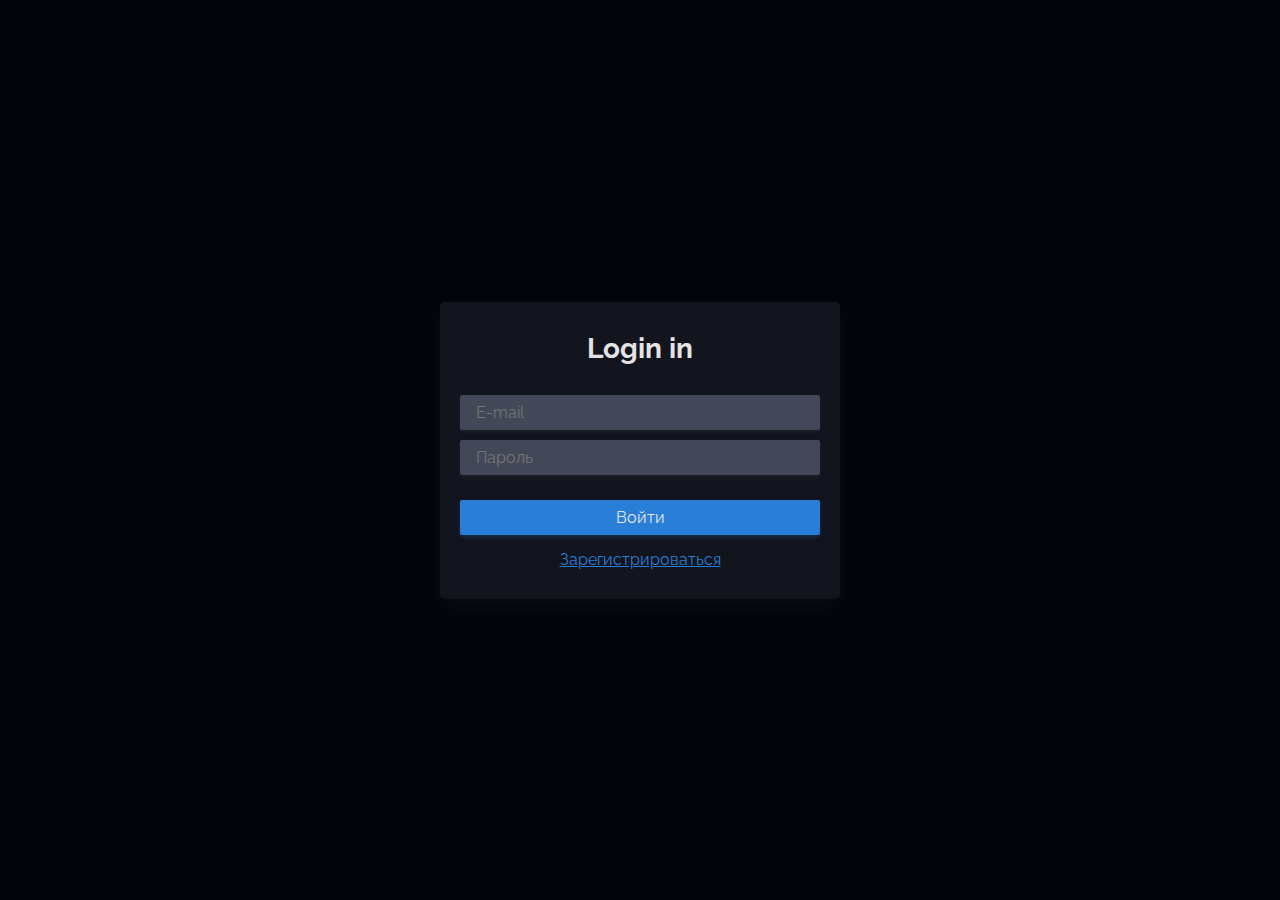
<file: login.html>
<!DOCTYPE html>
<html lang="en">
<head>
    <meta charset="UTF-8">
    <meta http-equiv="X-UA-Compatible" content="IE=edge">
    <meta name="viewport" content="width=device-width, initial-scale=1.0">
    
    <!-- Register And Login Css -->
    <link rel="stylesheet" href="css/login.css">

    <title>Регистрация</title>
</head>
<body>
    <div class="wrapper">
        <div class="container">
            <h1 class="title center">Login in</h1>
            <form action="" class="form__control">
                <input type="email" class="input-dark" placeholder="E-mail">
                <input type="password" class="input-dark" placeholder="Пароль">
                <button class="btn-primary mt-15" type="submit">Войти</button>
                <a href="#" class="link-dark mt-5 center">Зарегистрироваться</a>
            </form>
        </div>
    </div>
</body>
</html>
</file>
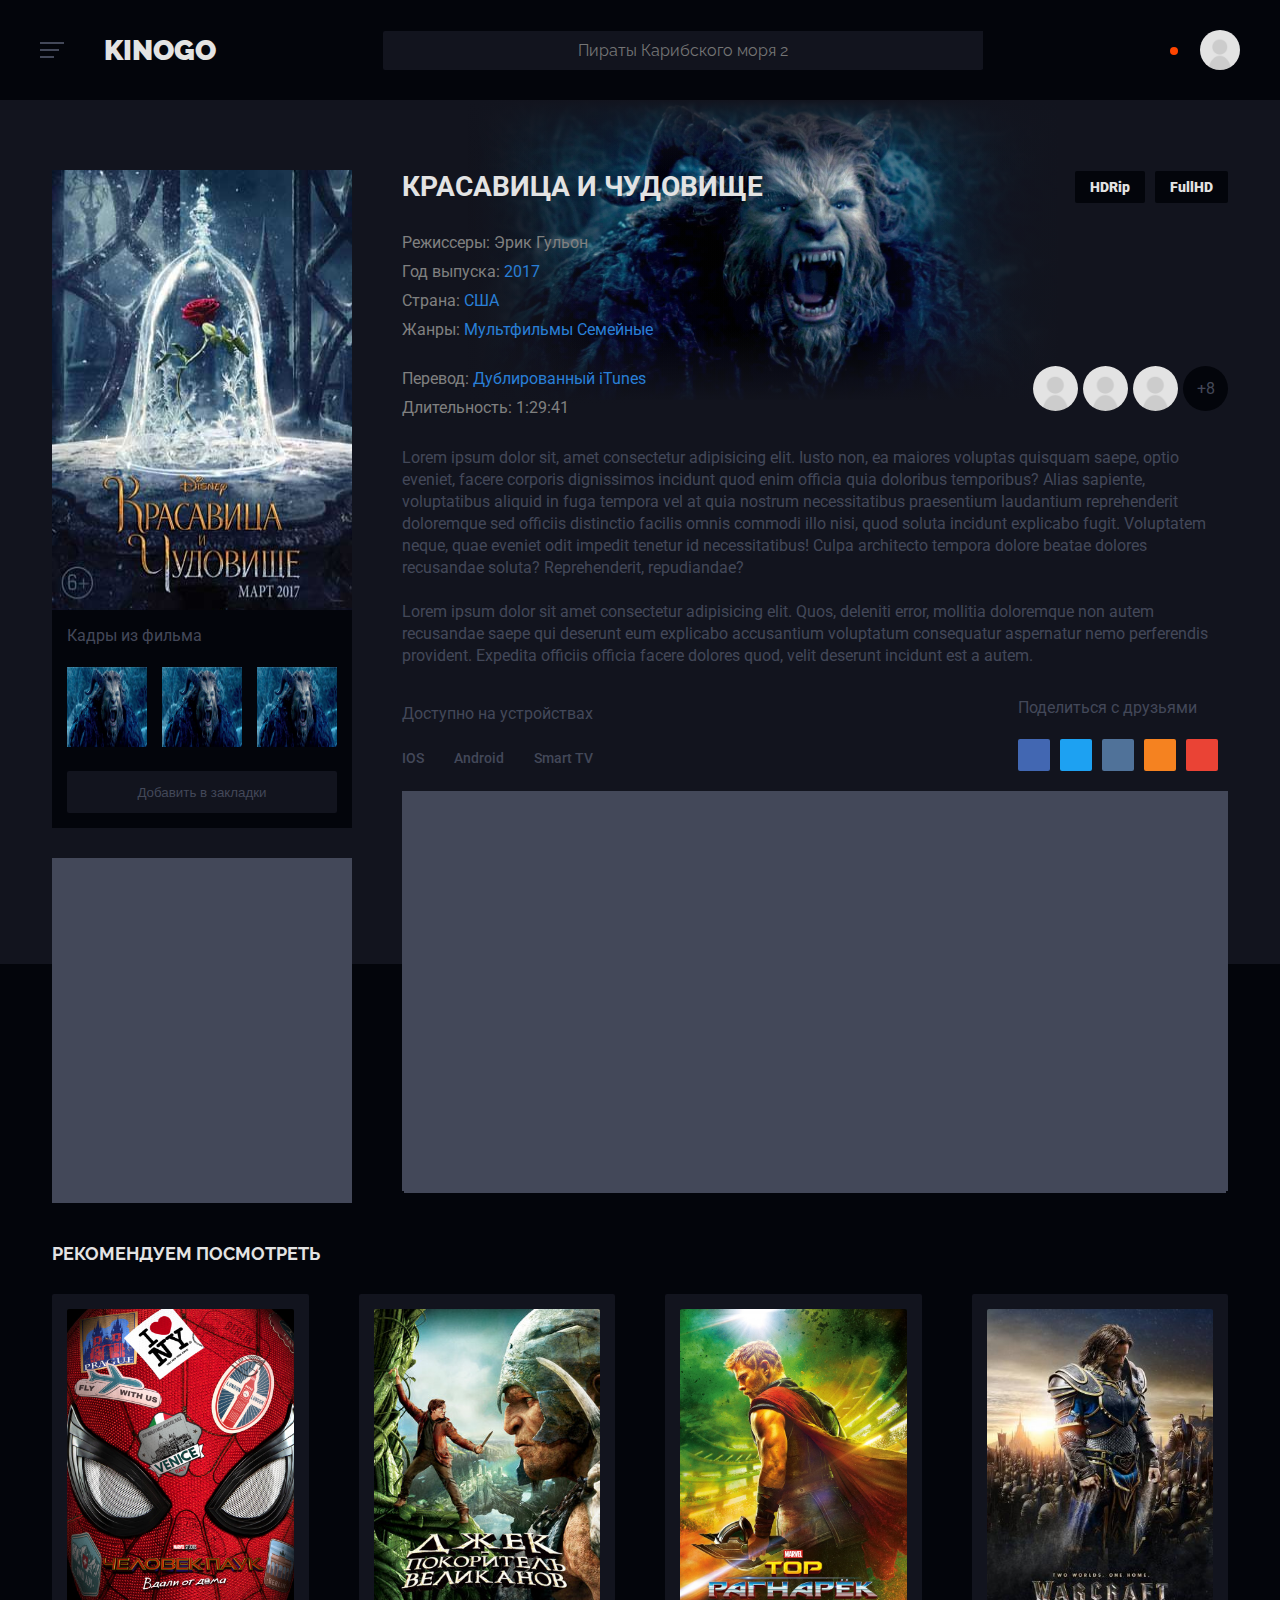
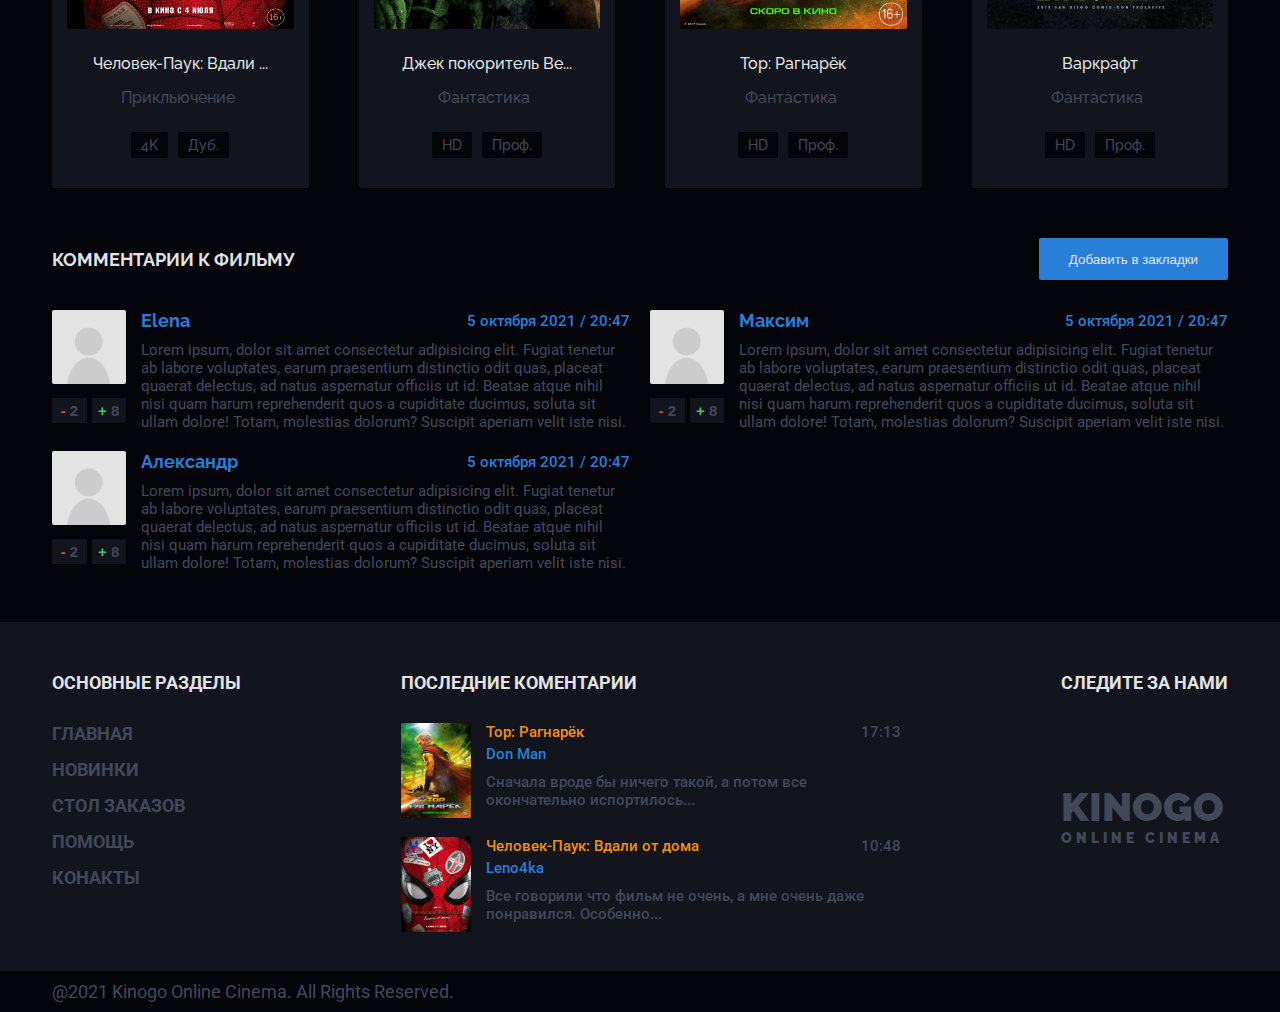
<file: product-show.html>
<!DOCTYPE html>
<html lang="en">
<head>
    <meta charset="UTF-8">
    <meta http-equiv="X-UA-Compatible" content="IE=edge">
    <meta name="viewport" content="width=device-width, initial-scale=1.0">

    <!-- Main Css -->
    <link rel="stylesheet" href="css/main.css">
    <!-- Header Css -->
    <link rel="stylesheet" href="css/header.css">
    <!-- Main Menu -->
    <link rel="stylesheet" href="css/mainmenu.css">
    <!-- Full Search Css -->
    <link rel="stylesheet" href="css/full-search.css">
    <!-- Mobile Footer Css -->
    <link rel="stylesheet" href="css/mobile-footer.css">
    <!-- Content Css -->
    <link rel="stylesheet" href="css/content.css">
    <!-- Product Show Css -->
    <link rel="stylesheet" href="css/product-show.css">
    <!-- Pagination Css -->
    <link rel="stylesheet" href="css/pagination.css">
    <!-- Footer Css -->
    <link rel="stylesheet" href="css/footer.css">

    <!-- Font Awesome CDN -->
    <link rel="stylesheet" href="https://pro.fontawesome.com/releases/v5.10.0/css/all.css" integrity="sha384-AYmEC3Yw5cVb3ZcuHtOA93w35dYTsvhLPVnYs9eStHfGJvOvKxVfELGroGkvsg+p" crossorigin="anonymous"/>


    <title>Красавица и Чудовище</title>
</head>
<body>
    <!-- Header -->
    <header class="header">
        <div class="main__container">
            <div class="header__inner">
                
                <div class="header__main">
                    <!-- Header Burger -->
                    <div class="header__burger" id="header__burger">
                        <span></span>
                    </div>

                    <!-- Header Logo -->
                    <a href="index.html" class="header__logo">
                        Kinogo
                    </a>

                    <!-- Search only for mobile device -->
                    <button class="header__mobile-search" id="header__mobile-search">
                        <i class="fas fa-search"></i>
                    </button>
                </div>

                <form action="#" class="header__search">
                    <input type="text" placeholder="Пираты Карибского моря 2">
                    <button><i class="fas fa-search"></i></button>
                </form>

                <div class="header__navs">
                    <a href="#" class="header__link">
                        <i class="fas fa-download"></i>
                    </a>
                    <a href="#" class="header__link">
                        <i class="fas fa-bell"></i>
                        <span class="new__messages"></span>
                    </a>
                    <img src="img/default/avatar.jpg" class="header__nav-img">
                </div>

            </div>
        </div>
    </header>
    
    <!-- Main Menu -->
    <div class="main__menu" id="main__menu">
        <div class="main__container">
            <ul class="main__menu-list">
                <li>
                    <a href="#" class="main__menu-link">Главная</a>
                </li>
                <li>
                    <a href="#" class="main__menu-link">Категорий</a>
                    <span class="is__parent" id="is__parent"></span>
                    <ul class="main__dropdown" id="main__dropdown">
                        <li>
                            <a href="#" class="main__dropdown-link">Биография</a>
                        </li>
                        <li>
                            <a href="#" class="main__dropdown-link">Боевики</a>
                        </li>
                        <li>
                            <a href="#" class="main__dropdown-link">Военные</a>
                        </li>
                        <li>
                            <a href="#" class="main__dropdown-link">Детективы</a>
                        </li>
                        <li>
                            <a href="#" class="main__dropdown-link">Документальные</a>
                        </li>
                        <li>
                            <a href="#" class="main__dropdown-link">Драмы</a>
                        </li>
                        <li>
                            <a href="#" class="main__dropdown-link">Исторические</a>
                        </li>
                        <li>
                            <a href="#" class="main__dropdown-link">Комедии</a>
                        </li>
                        <li>
                            <a href="#" class="main__dropdown-link">Криминал</a>
                        </li>
                        <li>
                            <a href="#" class="main__dropdown-link">Мелодрамы</a>
                        </li>
                        <li>
                            <a href="#" class="main__dropdown-link">Мультфильмы</a>
                        </li>
                        <li>
                            <a href="#" class="main__dropdown-link">Прикльючения</a>
                        </li>
                        <li>
                            <a href="#" class="main__dropdown-link">Семейные</a>
                        </li>
                        <li>
                            <a href="#" class="main__dropdown-link">Триллеры</a>
                        </li>
                        <li>
                            <a href="#" class="main__dropdown-link">Ужасы</a>
                        </li>
                        <li>
                            <a href="#" class="main__dropdown-link">Фантастика</a>
                        </li>
                    </ul>
                </li>
                <li>
                    <a href="#" class="main__menu-link">Новинки</a>
                </li>
                <li>
                    <a href="#" class="main__menu-link">Стол Заказов</a>
                </li>
                <li>
                    <a href="#" class="main__menu-link">Помощь</a>
                </li>
                <li>
                    <a href="#" class="main__menu-link">Конакты</a>
                </li>
            </ul>
        </div>
    </div>

    <!-- Full Search Window -->
    <div class="full__search" id="full__search">
        <div class="container">

            <div class="search__inner">
                <!-- Close Full Search Window Btn -->
                <button class="search__close-btn" id="search__window-close">
                    <i class="far fa-times-circle"></i>
                </button>
            </div>

            <form action="#" class="search__form">
                <input type="text" placeholder="Поиск..." id="full-search__input">
                <button class="btn-clear"><i class="fas fa-backspace"></i></button>
                <button class="full__search-btn"><i class="fas fa-search"></i></button>
            </form>

            <div class="search__products">
                <div class="search__product-item">
                    <i class="fas fa-video"></i>
                    <a href="#" class="search__product-title">
                        Пираты Карибского моря 2
                    </a>
                </div>

                <div class="search__product-item">
                    <i class="fas fa-video"></i>
                    <a href="#" class="search__product-title">
                        Меч короля Артура
                    </a>
                </div>

                <div class="search__product-item">
                    <i class="fas fa-video"></i>
                    <a href="#" class="search__product-title">
                        Гадкий я 3
                    </a>
                </div>

                <div class="search__product-item">
                    <i class="fas fa-video"></i>
                    <a href="#" class="search__product-title">
                        Тор Рагнарёк
                    </a>
                </div>

                <div class="search__product-item">
                    <i class="fas fa-video"></i>
                    <a href="#" class="search__product-title">
                        Бладшот
                    </a>
                </div>

                <div class="search__product-item">
                    <i class="fas fa-video"></i>
                    <a href="#" class="search__product-title">
                        Райя и последний Дракон
                    </a>
                </div>

                <div class="search__product-item">
                    <i class="fas fa-video"></i>
                    <a href="#" class="search__product-title">
                        Красавица и Чудовище
                    </a>
                </div>

                <div class="search__product-item">
                    <i class="fas fa-video"></i>
                    <a href="#" class="search__product-title">
                        Варкрафт
                    </a>
                </div>

                <div class="search__product-item">
                    <i class="fas fa-video"></i>
                    <a href="#" class="search__product-title">
                        Моана
                    </a>
                </div>

                <div class="search__product-item">
                    <i class="fas fa-video"></i>
                    <a href="#" class="search__product-title">
                        Человек-Паук: Вдали от дома
                    </a>
                </div>

                <div class="search__product-item">
                    <i class="fas fa-video"></i>
                    <a href="#" class="search__product-title">
                        Черепашки-ниндзя
                    </a>
                </div>

                <div class="search__product-item">
                    <i class="fas fa-video"></i>
                    <a href="#" class="search__product-title">
                        Последний богатырь
                    </a>
                </div>

                <div class="search__product-item">
                    <i class="fas fa-video"></i>
                    <a href="#" class="search__product-title">
                        Принц Персии
                    </a>
                </div>

                <div class="search__product-item">
                    <i class="fas fa-video"></i>
                    <a href="#" class="search__product-title">
                        Тачки 3
                    </a>
                </div>

                <div class="search__product-item">
                    <i class="fas fa-video"></i>
                    <a href="#" class="search__product-title">
                        Вперёд
                    </a>
                </div>

                <div class="search__product-item">
                    <i class="fas fa-video"></i>
                    <a href="#" class="search__product-title">
                        Туннель: Опасно для жизни
                    </a>
                </div>

                <div class="search__product-item">
                    <i class="fas fa-video"></i>
                    <a href="#" class="search__product-title">
                        Мулан
                    </a>
                </div>

            </div>

            <h1 class="filter__title">Жанры</h1>
            <div class="filter__container">
                <a href="#" class="filter__item active">Боевики</a>
                <a href="#" class="filter__item">Прикльючение</a>
                <a href="#" class="filter__item">Фантастика</a>
                <a href="#" class="filter__item">Детективы</a>
            </div>

            <h1 class="filter__title">Сортировка</h1>
            <div class="filter__container">
                <a href="#" class="filter__item">Новинки</a>
                <a href="#" class="filter__item">Популярные</a>
                <a href="#" class="filter__item">Последние</a>
            </div>

            <h1 class="filter__title">Качество</h1>
            <div class="filter__container">
                <a href="#" class="filter__item">4K</a>
                <a href="#" class="filter__item">FullHD</a>
                <a href="#" class="filter__item">HD</a>
                <a href="#" class="filter__item">HDRip</a>
            </div>

            <h1 class="filter__title">Год выпуска:</h1>
            <div class="filter__container">
                <a href="#" class="filter__item">1995</a>
                <a href="#" class="filter__item">1996</a>
                <a href="#" class="filter__item">1997</a>
                <a href="#" class="filter__item">1998</a>
            </div>

        </div>
    </div>

    <!-- Product Show -->
    <div class="product-show">
        <div class="">
            <div class="product__hide-navs">
                <div class="bg__shadow"></div>
                <img src="img/products/hide1.jpg">
            </div>

            <div class="product__inner container">
                <div class="product__navs">
                    <img src="img/products/12.jpg" class="product__img">
                    
                    <div class="product__nav-images">
                        <p class="product-show__txt">
                            Кадры из фильма
                        </p>

                        <div class="product__images-inner">
                            <div class="product__img-item">
                                <img src="img/products/hide1.jpg">
                            </div>
                            <div class="product__img-item">
                                <img src="img/products/hide1.jpg">
                            </div>
                            <div class="product__img-item">
                                <img src="img/products/hide1.jpg">
                            </div>
                        </div>

                        <button class="btn-product__show">Добавить в закладки</button>
                    </div>

                    <div class="product__ad">

                    </div>
                </div>

                <div class="product__body">
                    <div class="product__body-container">
                        
                        <div class="product__container-head">
                            <img src="img/products/12.jpg" alt="" class="product__img-mobile">    
                        </div>

                        <div class="product__container-body">
                            <div class="product__body-inner">
                                <h1 class="product-title">Красавица и Чудовище</h1>
                                <div class="product__body-navs">
                                    <div class="product__quality">HDRip</div>
                                    <div class="product__quality">FullHD</div>
                                </div>
                            </div>
        
                            <div class="product__body-content">
                                <ul class="product__menu">
                                    <li>
                                        Режиссеры: Эрик Гульон
                                    </li>
                                    <li>
                                        Год выпуска: <a href="#">2017</a>
                                    </li>
                                    <li>
                                        Страна: <a href="#">США</a>
                                    </li>
                                    <li>
                                        Жанры: <a href="#">Мультфильмы</a> <a href="#">Семейные</a>
                                    </li>
                                </ul>
                            </div>
        
                            <div class="product__body-inner">
                                <ul class="product__menu">
                                    <li>
                                        Перевод: <a href="#">Дублированный iTunes</a>
                                    </li>
                                    <li>
                                        Длительность: 1:29:41
                                    </li>
                                </ul>
        
                                <ul class="product__actors">
                                    <li>
                                        <a href="#" class="product__acotrs-img">
                                            <img src="img/default/avatar.jpg" alt="">
                                        </a>
                                    </li>
                                    <li>
                                        <a href="#" class="product__acotrs-img">
                                            <img src="img/default/avatar.jpg" alt="">
                                        </a>
                                    </li>
                                    <li>
                                        <a href="#" class="product__acotrs-img">
                                            <img src="img/default/avatar.jpg" alt="">
                                        </a>
                                    </li>
                                    <li>
                                        <a href="#" class="product__acotrs-img">
                                            +8  
                                        </a>
                                    </li>
                                </ul>
                            </div>
                        </div>
                    </div>

                    <div class="product__body-container only__mobile">
                        <div class="product__container-head">
                            <button class="btn"><i class="fas fa-play"></i>Смотреть</button>
                        </div>
                        <div class="product__container-body float-right">
                            <button class="btn__squard"><i class="fas fa-paperclip"></i></button>
                            <button class="btn__squard active-red"><i class="fas fa-heart"></i></button>
                        </div>
                    </div>

                    <div class="product__body-content">
                        <div class="product__description">
                            <p class="product-show__txt">
                                Lorem ipsum dolor sit, amet consectetur adipisicing elit. Iusto non, ea maiores voluptas quisquam saepe, optio eveniet, facere corporis dignissimos incidunt quod enim officia quia doloribus temporibus? Alias sapiente, voluptatibus aliquid in fuga tempora vel at quia nostrum necessitatibus praesentium laudantium reprehenderit doloremque sed officiis distinctio facilis omnis commodi illo nisi, quod soluta incidunt explicabo fugit. Voluptatem neque, quae eveniet odit impedit tenetur id necessitatibus! Culpa architecto tempora dolore beatae dolores recusandae soluta? Reprehenderit, repudiandae?
                                <br><br>
                                Lorem ipsum dolor sit amet consectetur adipisicing elit. Quos, deleniti error, mollitia doloremque non autem recusandae saepe qui deserunt eum explicabo accusantium voluptatum consequatur aspernatur nemo perferendis provident. Expedita officiis officia facere dolores quod, velit deserunt incidunt est a autem.
                            </p>
                        </div>
                    </div>

                    <div class="product__body-content">
                        <div class="product__body-inner">
                            <div class="product__item">
                                <p class="product-show__txt">Доступно на устройствах</p>
                                <div class="product__diveses">
                                    <div class="product__diveses-item">
                                        <i class="fab fa-apple"></i>
                                        <p>IOS</p>
                                    </div>
                                    <div class="product__diveses-item">
                                        <i class="fab fa-android"></i>
                                        <p>Android</p>
                                    </div>
                                    <div class="product__diveses-item">
                                        <i class="fas fa-tv"></i>
                                        <p>Smart TV</p>
                                    </div>
                                </div>
                            </div>
                            <div class="product__item">
                                <p class="product-show__txt">Поделиться с друзьями</p>
                                <div class="product__contacts">
                                    <div class="contact__item bg-purple">
                                        <i class="fab fa-facebook-f"></i>
                                    </div>
                                    <div class="contact__item bg-brightblue">
                                        <i class="fab fa-twitter"></i>
                                    </div>
                                    <div class="contact__item bg-blue">
                                        <i class="fab fa-vk"></i>
                                    </div>
                                    <div class="contact__item bg-orange">
                                        <i class="fab fa-odnoklassniki"></i>
                                    </div>
                                    <div class="contact__item bg-red">
                                        <i class="fab fa-google-plus-g"></i>
                                    </div>
                                </div>
                            </div>
                        </div>
                    </div>

                    <!-- Player -->
                    <div class="product__player">
                        <iframe id="cdn-player" class="product__player" src="https://voidboost.net/embed/744987?partner=gidonline&amp;t=21&amp;vstop=5&amp;df=1&amp;vsright=107&amp;block=jp,mx,us,au,br,in,cn,ch,be,kp,sg,ca,kr,hk" allowfullscreen=""></iframe>
                    </div>
                </div>
            </div>

            <!-- Reccomend Products -->
            <div class="reccomend__products container">
                <div class="title m-none">
                    <h1>Рекомендуем посмотреть</h1>
                    <i class="fas fa-heart"></i>
                </div>

                <div class="reccomend__products-grid">

                    <div class="content__product">
                        <a href="#" class="content__product-img reccomend__product-img">
                            <img src="img/products/6.jpg">
                            <i class="fas fa-play"></i>
                        </a>
    
                        <a href="#" class="content__product-name">Человек-Паук: Вдали ...</a>
                            
                        <ul class="content__product-menu">
                            <li>
                                <a href="#" class="content__product-category">Прикльючение</a>
                            </li>
                            <li>
                                <a href="#" class="content__product-category"><i class="fas fa-ellipsis-h"></i></a>
                            </li>
                        </ul>

                        <!-- Stars -->
                        <ul class="content__product-stars">
                            <li class="active">
                                <i class="fas fa-star"></i>
                            </li>
                            <li class="active">
                                <i class="fas fa-star"></i>
                            </li>
                            <li class="active">
                                <i class="fas fa-star"></i>
                            </li>
                            <li class="active">
                                <i class="fas fa-star"></i>
                            </li>
                            <li>
                                <i class="fas fa-star"></i>
                            </li>
                        </ul>

                        <div class="content__product-navs">    
                            <button class="btn-primary">4K</button>
                            <button class="btn-primary">Дуб.</button>
                        </div>
                    </div>

                    <div class="content__product">
                        <a href="#" class="content__product-img reccomend__product-img">
                            <img src="img/products/10.jpeg">
                            <i class="fas fa-play"></i>
                        </a>
    
                        <a href="#" class="content__product-name">Джек покоритель Ве...</a>
                            
                        <ul class="content__product-menu">
                            <li>
                                <a href="#" class="content__product-category">Фантастика</a>
                            </li>
                            <li>
                                <a href="#" class="content__product-category"><i class="fas fa-ellipsis-h"></i></a>
                            </li>
                        </ul>

                        <!-- Stars -->
                        <ul class="content__product-stars">
                            <li class="active">
                                <i class="fas fa-star"></i>
                            </li>
                            <li class="active">
                                <i class="fas fa-star"></i>
                            </li>
                            <li class="active">
                                <i class="fas fa-star"></i>
                            </li>
                            <li>
                                <i class="fas fa-star"></i>
                            </li>
                            <li>
                                <i class="fas fa-star"></i>
                            </li>
                        </ul>

                        <div class="content__product-navs">    
                            <button class="btn-primary">HD</button>
                            <button class="btn-primary">Проф.</button>
                        </div>
                    </div>

                    <div class="content__product">
                        <a href="#" class="content__product-img reccomend__product-img">
                            <img src="img/products/13.jpg">
                            <i class="fas fa-play"></i>
                        </a>
    
                        <a href="#" class="content__product-name">Тор: Рагнарёк</a>
                            
                        <ul class="content__product-menu">
                            <li>
                                <a href="#" class="content__product-category">Фантастика</a>
                            </li>
                            <li>
                                <a href="#" class="content__product-category"><i class="fas fa-ellipsis-h"></i></a>
                            </li>
                        </ul>

                        <!-- Stars -->
                        <ul class="content__product-stars">
                            <li class="active">
                                <i class="fas fa-star"></i>
                            </li>
                            <li class="active">
                                <i class="fas fa-star"></i>
                            </li>
                            <li class="active">
                                <i class="fas fa-star"></i>
                            </li>
                            <li>
                                <i class="fas fa-star"></i>
                            </li>
                            <li>
                                <i class="fas fa-star"></i>
                            </li>
                        </ul>

                        <div class="content__product-navs">    
                            <button class="btn-primary">HD</button>
                            <button class="btn-primary">Проф.</button>
                        </div>
                    </div>

                    <div class="content__product">
                        <a href="#" class="content__product-img reccomend__product-img">
                            <img src="img/products/14.jpg">
                            <i class="fas fa-play"></i>
                        </a>
    
                        <a href="#" class="content__product-name">Варкрафт</a>
                            
                        <ul class="content__product-menu">
                            <li>
                                <a href="#" class="content__product-category">Фантастика</a>
                            </li>
                            <li>
                                <a href="#" class="content__product-category"><i class="fas fa-ellipsis-h"></i></a>
                            </li>
                        </ul>

                        <!-- Stars -->
                        <ul class="content__product-stars">
                            <li class="active">
                                <i class="fas fa-star"></i>
                            </li>
                            <li class="active">
                                <i class="fas fa-star"></i>
                            </li>
                            <li class="active">
                                <i class="fas fa-star"></i>
                            </li>
                            <li>
                                <i class="fas fa-star"></i>
                            </li>
                            <li>
                                <i class="fas fa-star"></i>
                            </li>
                        </ul>

                        <div class="content__product-navs">    
                            <button class="btn-primary">HD</button>
                            <button class="btn-primary">Проф.</button>
                        </div>
                    </div>

                </div>
                
            </div>
            
            <div class="container">
                <div class="product__body-inner">
                    <div class="title m-none">
                        <h1>Комментарии к фильму</h1>
                        <i class="fas fa-comment-alt"></i>                
                    </div>
                    <button class="btn-product__show btn-product">Добавить в закладки</button>
                </div>
    
                <!-- Comments -->
                <div class="product__commnets">
                    <div class="product__comment-item">
                        <div class="comment__navs">
                            <img src="img/default/avatar.jpg" alt="" class="comment__img">
                            <div class="product__flex">
                                <button class="product__btn"><span class="cl-red">-</span> 2</button>
                                <button class="product__btn"><span class="cl-green">+</span> 8</button>
                            </div>
                        </div>
                        <div class="comment__body">
                            <div class="product__flex">
                                <h1 class="comment__username">Elena</h1>
                                <p class="product__time">5 октября 2021 / 20:47</p>
                            </div>
                            <p class="comment__txt">
                                Lorem ipsum, dolor sit amet consectetur adipisicing elit. Fugiat tenetur ab labore voluptates, earum praesentium distinctio odit quas, placeat quaerat delectus, ad natus aspernatur officiis ut id. Beatae atque nihil nisi quam harum reprehenderit quos a cupiditate ducimus, soluta sit ullam dolore! Totam, molestias dolorum? Suscipit aperiam velit iste nisi.
                            </p>
                        </div>
                    </div>
    
                    <div class="product__comment-item">
                        <div class="comment__navs">
                            <img src="img/default/avatar.jpg" alt="" class="comment__img">
                            <div class="product__flex">
                                <button class="product__btn"><span class="cl-red">-</span> 2</button>
                                <button class="product__btn"><span class="cl-green">+</span> 8</button>
                            </div>
                        </div>
                        <div class="comment__body">
                            <div class="product__flex">
                                <h1 class="comment__username">Максим</h1>
                                <p class="product__time">5 октября 2021 / 20:47</p>
                            </div>
                            <p class="comment__txt">
                                Lorem ipsum, dolor sit amet consectetur adipisicing elit. Fugiat tenetur ab labore voluptates, earum praesentium distinctio odit quas, placeat quaerat delectus, ad natus aspernatur officiis ut id. Beatae atque nihil nisi quam harum reprehenderit quos a cupiditate ducimus, soluta sit ullam dolore! Totam, molestias dolorum? Suscipit aperiam velit iste nisi.
                            </p>
                        </div>
                    </div>
    
                    <div class="product__comment-item">
                        <div class="comment__navs">
                            <img src="img/default/avatar.jpg" alt="" class="comment__img">
                            <div class="product__flex">
                                <button class="product__btn"><span class="cl-red">-</span> 2</button>
                                <button class="product__btn"><span class="cl-green">+</span> 8</button>
                            </div>
                        </div>
                        <div class="comment__body">
                            <div class="product__flex">
                                <h1 class="comment__username">Александр</h1>
                                <p class="product__time">5 октября 2021 / 20:47</p>
                            </div>
                            <p class="comment__txt">
                                Lorem ipsum, dolor sit amet consectetur adipisicing elit. Fugiat tenetur ab labore voluptates, earum praesentium distinctio odit quas, placeat quaerat delectus, ad natus aspernatur officiis ut id. Beatae atque nihil nisi quam harum reprehenderit quos a cupiditate ducimus, soluta sit ullam dolore! Totam, molestias dolorum? Suscipit aperiam velit iste nisi.
                            </p>
                        </div>
                    </div>
                </div>
            </div>

            <!-- Footer -->
            <footer class="footer">
                <div class="container">
                    <div class="footer__inner">

                        <div class="footer__item">
                            <h1 class="footer__title">Основные разделы</h1>

                            <!-- Footer Menu -->
                            <ul class="footer__menu">
                                <li>
                                    <a href="#" class="footer__link">Главная</a>
                                </li>
                                <li>
                                    <a href="#" class="footer__link">Новинки</a>
                                </li>
                                <li>
                                    <a href="#" class="footer__link">Стол Заказов</a>
                                </li>
                                <li>
                                    <a href="#" class="footer__link">Помощь</a>
                                </li>
                                <li>
                                    <a href="#" class="footer__link">Конакты</a>
                                </li>
                            </ul>
                        </div>

                        <div class="footer__item">
                            <h1 class="footer__title">Последние коментарии</h1>
                            <div class="footer__product">
                                <a href="#" class="footer__product-img">
                                    <img src="img/products/13.jpg">
                                </a>
                                <div class="footer__product-navs">
                                    <div class="footer__product-inner">
                                        <a href="#" class="footer__product-name">Тор: Рагнарёк</a>
                                        <p class="footer__product-time">17:13</p>
                                    </div>
                                    <p class="footer__product-user">Don Man</p>
                                    <p class="footer__product-text">Сначала вроде бы ничего такой, а потом все окончательно испортилось...</p>
                                </div>
                            </div>

                            <div class="footer__product">
                                <a href="#" class="footer__product-img">
                                    <img src="img/products/6.jpg">
                                </a>
                                <div class="footer__product-navs">
                                    <div class="footer__product-inner">
                                        <a href="#" class="footer__product-name">Человек-Паук: Вдали от дома</a>
                                        <p class="footer__product-time">10:48</p>
                                    </div>
                                    <p class="footer__product-user">Leno4ka</p>
                                    <p class="footer__product-text">Все говорили что фильм не очень, а мне очень даже понравился. Особенно...</p>
                                </div>
                            </div>
                        </div>

                        <div class="footer__item">
                            <h1 class="footer__title">Следите за нами</h1>
                            <ul class="footer__flex-menu">
                                <li>
                                    <a href="#" class="footer__link">
                                        <i class="fab fa-vk"></i>
                                    </a>
                                </li>
                                <li>
                                    <a href="#" class="footer__link">
                                        <i class="fab fa-youtube"></i>
                                    </a>
                                </li>
                                <li>
                                    <a href="#" class="footer__link">
                                        <i class="fab fa-facebook"></i>
                                    </a>
                                </li>
                                <li>
                                    <a href="#" class="footer__link">
                                        <i class="fab fa-telegram-plane"></i>
                                    </a>
                                </li>
                            </ul>

                            <!-- Footer Logo -->
                            <a href="#" class="footer__logo">
                                Kinogo
                                <span>online cinema</span>
                            </a>
                        </div>
                    </div>
                </div>
            </footer>

            <div class="footer__copyright">
                <div class="container">
                    @2021 Kinogo Online Cinema. All Rights Reserved.
                </div>
            </div>
        </div>
    </div>

    <!-- Mobile Footer -->
    <footer class="mobile-footer">
        <div class="main__container">
            <ul class="mobile-footer__menu">
                <li>
                    <a href="#" class="mobile-footer__link active">
                        <i class="fas fa-home"></i>
                    </a>
                </li>
                <li>
                    <a href="#" class="mobile-footer__link">
                        <i class="fas fa-heart"></i>
                    </a>
                </li>
                <li>
                    <a href="#" class="mobile-footer__link">
                        <i class="fas fa-user-circle"></i>
                        <span class="new__messages"></span>
                    </a>
                </li>
            </ul>
        </div>
    </footer>  

    <!-- Header JS -->
    <script src="js/header.js"></script>
    <!-- Full Window Search JS -->
    <script src="js/fullsearch.js"></script>
</body>
</html>
</file>
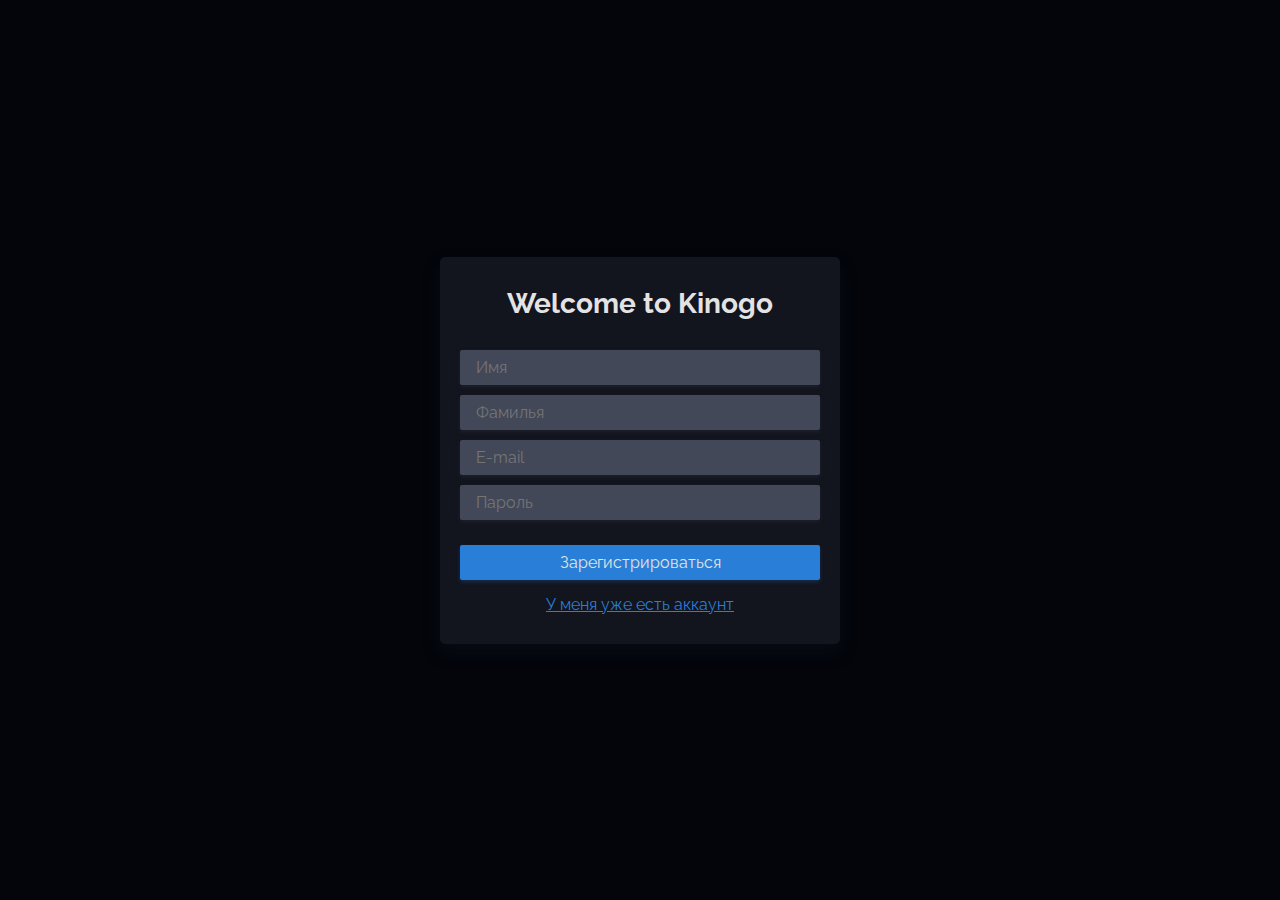
<file: register.html>
<!DOCTYPE html>
<html lang="en">
<head>
    <meta charset="UTF-8">
    <meta http-equiv="X-UA-Compatible" content="IE=edge">
    <meta name="viewport" content="width=device-width, initial-scale=1.0">
    
    <!-- Register And Login Css -->
    <link rel="stylesheet" href="css/login.css">

    <title>Регистрация</title>
</head>
<body>
    <div class="wrapper">
        <div class="container">
            <h1 class="title center">Welcome to Kinogo</h1>
            <form action="" class="form__control">
                <input type="text" class="input-dark" placeholder="Имя">
                <input type="text" class="input-dark" placeholder="Фамилья">
                <input type="email" class="input-dark" placeholder="E-mail">
                <input type="password" class="input-dark" placeholder="Пароль">
                <button class="btn-primary mt-15" type="submit">Зарегистрироваться</button>
                <a href="#" class="link-dark mt-5 center">У меня уже есть аккаунт</a>
            </form>
        </div>
    </div>
</body>
</html>
</file>
<file: css/login.css>
@import url('https://fonts.googleapis.com/css2?family=Raleway:ital,wght@0,100;0,200;0,300;0,400;0,500;0,600;0,700;0,800;0,900;1,100;1,200;1,300;1,400;1,500;1,600;1,700;1,800;1,900&display=swap');
/* font-family: 'Raleway', sans-serif; */

* {
    margin: 0;
    padding: 0;
    box-sizing: border-box;
}

html, body {
    width: 100%;
    height: 100%;
    background: #03050B;
}
.wrapper {
    width: 100%;
    height: 100%;
    display: flex;
    align-items: center;
    justify-content: center;
}

.container {
    width: 400px;
    height: auto;
    padding: 30px 20px;
    background: #12141E;
    box-shadow: 0px 8px 16px rgba(18, 20, 30, 0.4);
    border-radius: 5px;
}
.title {
    font-family: 'Raleway', sans-serif;
    color: #e3e3e3;
    font-size: 28px;
    font-weight: 700;
}
.center {
    width: 100%;
    height: auto;
    display: flex;
    align-items: center;
    justify-content: center;
}
.form__control {
    margin-top: 30px;
    display: grid;
    grid-template-columns: 1fr;
    grid-gap: 10px;
}
.input-dark {
    background: #434859;
    padding: 8px 16px;
    border: none;
    border-radius: 2px;
    color: #e3e3e3;
    font-family: 'Raleway', sans-serif;
    font-size: 16px;
    box-shadow: 0px 2px 4px rgba(67, 72, 89, 0.25);
}

.btn-primary {
    width: 100%;
    padding: 8px 16px;
    font-family: 'Raleway', sans-serif;
    font-size: 16px;
    cursor: pointer;
    background: #297FD7;
    box-shadow: 0px 2px 4px rgba(41, 127, 215, 0.25);
    border: none;
    border-radius: 2px;
    color: #e3e3e3;
}
.mt-5 {
    margin-top: 5px;
}
.mt-15 {
    margin-top: 15px;
}
.link-dark {
    color: #297FD7;
    font-size: 16px;
    font-family: 'Raleway', sans-serif;
    cursor: pointer;
}
</file>
<file: css/main.css>
@import url('https://fonts.googleapis.com/css2?family=Raleway:ital,wght@0,100;0,200;0,300;0,400;0,500;0,600;0,700;0,800;0,900;1,100;1,200;1,300;1,400;1,500;1,600;1,700;1,800;1,900&display=swap');
/* font-family: 'Raleway', sans-serif; */
@import url('https://fonts.googleapis.com/css2?family=Roboto:ital,wght@0,100;0,300;0,400;0,500;0,700;0,900;1,100;1,300;1,400;1,500;1,700;1,900&display=swap');
/* font-family: 'Roboto', sans-serif; */

* {
    margin: 0;
    padding: 0;
    box-sizing: border-box;
}

html, body {
    width: 100%;
    height: 100%;
    background-color: #03050B;
    font-family: 'Raleway', sans-serif;
}

/* Containers */
.main__container {
    width: 100%;
    max-width: 1800px;
    margin: 0 auto;
    padding: 0 40px;
}
.container {
    width: 100%;
    max-width: 1200px;
    margin: 0 auto;
    padding: 0 12px;
}

/* New Message */
.new__messages {
    position: absolute;
    width: 8px;
    height: 8px;
    background-color: orangered;
    border: none;
    border-radius: 50%;
    top: -3px;
}

/* Title */
.title {
    display: flex;
    align-items: center;
    margin-top: 30px;
    margin-bottom: 30px;
    margin-left: 10px;
}
.title > h1 {
    font-family: 'Raleway', sans-serif;
    font-weight: 700;
    font-size: 18px;
    text-transform: uppercase;
    color: #e3e3e3;
}
.title > i {
    color: #434859;
    font-size: 18px;
    margin-left: 20px;
}
.title > button {
    margin-left: 20px;
    color: #434859;
    font-size: 18px;
    background: none;
    border: none;
    cursor: pointer;
    transition: 0.3s all all;
}
.title > button:hover {
    color: #297FD7;
}
.title > button.active {
    color: #e3e3e3;
}
.title > a{
    font-size: 18px;
    margin-left: 10px;
}

/* Subtitle */
.subtitle {
    margin-right: 50px;
}
.subtitle-desc {
    text-decoration: none;
    text-transform: uppercase;
    color: #434859;
    font-size: 12px;
    font-family: 'Roboto', sans-serif;
    font-weight: bold;
}
.subtitle-btn {
    width: auto;
    display: flex;
    align-items: center;
    margin-top: 5px;
    cursor: pointer;
    background: none;
    border: none;
    transition: 0.3s ease all;
    position: relative;
}
.subtitle-btn:hover .subtitle-icon {
    color: #297FD7;
    transform: rotate(180deg);
}
.subtitle-btn:hover .no-rotate {
    transform: rotate(0deg);
}
.subtitle-name {
    color: #e3e3e3;
    font-weight: 900;
    font-size: 18px;
    font-family: 'Roboto', sans-serif;
    transition: 0.3s ease all;
}
.subtitle-icon {
    color: #434859;
    margin-left: 20px;
    font-size: 18px;
    transition: 0.3s ease all;
}
.subtitle-icon:hover {
    color: #297FD7;
}
.subtitle__dropdown {
    position: absolute;
    top: 0;
    left: 0;
    width: auto;
    height: auto;
    z-index: 2;
    padding-top: 30px;
    opacity: 0;
    visibility: hidden;
}
.subtitle-btn:hover .subtitle__dropdown {
    opacity: 1;
    visibility: visible;
}
.subtitle__dropdown-box {
    width: auto;
    min-width: 200px;
    height: auto;
    background: #434859;
    height: auto;
    max-height: 250px;
    overflow: auto;
    list-style: none;
    text-align: left;
    padding: 10px 15px;
    border-radius: 0 0 5px 5px;
}
.subtitle__dropdown-box > li {
    margin-bottom: 4px;
}
.sutitle__dropdown-link {  
    text-decoration: none;
    color: #e3e3e3;
    font-weight: 500;
    font-size: 18px;
    font-family: 'Roboto', sans-serif;
    transition: 0.3s ease all;
}
.sutitle__dropdown-link:hover {
    color: #297FD7;
}

/* BG */
.bg-purple {
    background: #4267B2;
}
.bg-brightblue {
    background: #1DA1F2;
}
.bg-blue {
    background: #507299;
}
.bg-orange {
    background: #F58220;
}
.bg-red {
    background: #EA4335;
}
.cl-red {
    color: #EA4335;
}
.cl-green {
    color: #41C375;
}
</file>
<file: css/header.css>
.header {
    width: 100%;
    height: 100px;
    background-color: #03050B;
    position: fixed;
    top: 0;
    left: 0;
    z-index: 20;
}

/* Header Inner */
.header__inner {
    width: 100%;
    height: 100px;
    display: flex;
    justify-content: space-between;
}

/* ==================== Header Main ==================== */
.header__main {
    display: flex;
    align-items: center;
}
/* Header Burger */
.header__burger {
    width: 24px;
    height: 16px;
    cursor: pointer;
    position: relative;
    display: flex;
    align-items: center;
    margin-right: 40px;
    transition: 0.3s ease all;
}
.header__burger:before,
.header__burger:after {
    position: absolute;
    content: '';
    left: 0;
    height: 2px;
    background-color: #434859;
    transition: 0.3s ease all;
}
.header__burger:before {
    top: 0;
    width: 100%;
}
.header__burger:after {
    bottom: 0;
    width: 60%;
}
.header__burger > span {
    width: 80%;
    height: 2px;
    background: #434859;
    transition: 0.3s ease all;
}
.header__burger.active:before {
    width: 100%;
    top: 7px;
    transform: rotate(45deg);
}
.header__burger.active:after {
    width: 100%;
    bottom: 7px;
    transform: rotate(-45deg);
}
.header__burger.active > span {
    opacity: 0;
}

/* Header Logo */
.header__logo {
    text-decoration: none;
    color: #e3e3e3;
    font-size: 28px;
    cursor: pointer;
    font-weight: 900;
    text-transform: uppercase;
}

/* ==================== Header Search ==================== */
.header__search {
    height: 100%;
    display: flex;
    align-items: center;
    position: relative;
}
.header__search > input {
    background: #12141E;
    border: none;
    border-radius: 2px;
    padding: 10px 10px;
    text-align: center;
    width: 600px;
    color: #e3e3e3;
    font-size: 16px;
    font-weight: 400;
    font-family: 'Raleway', sans-serif;
}
.header__search > button {
    position: absolute;
    right: 0;
    height: 38px;
    width: 38px;
    background: #12141E;
    border: none;
    color: #434859;
    font-size: 14px;
    cursor: pointer;
    transition: 0.3s ease all;
}
.header__search > button:hover {
    color: #e3e3e3;
}

/* ==================== Header Navs ==================== */
.header__navs {
    height: 100%;
    display: flex;
    align-items: center;
}
.header__link {
    text-decoration: none;
    color: #434859;
    font-size: 18px;
    cursor: pointer;
    margin-right: 20px;
    position: relative;
    transition: 0.3s ease all;
}
.header__link:hover {
    color: #e3e3e3;
}
.header__nav-img {
    width: 40px;
    height: 40px;
    margin-left: 10px;
    border-radius: 50%;
    cursor: pointer;
}

/* Header Mobile Search */
.header__mobile-search {
    text-decoration: none;
    color: #e3e3e3;
    font-size: 18px;
    cursor: pointer;
    position: relative;
    background: none;
    border: none;
    display: none;
}

/* ==================== Media ==================== */
@media(max-width: 1150px) {
    .main__container {
        padding: 0 20px;
    }
    /* Header Burger */
    .header__burger {
        margin-right: 20px;
    }
    /* Header Search */
    .header__search > input {
        width: 350px;
    }
    /* Header Navs */
    .header__nav-img {
        margin-left: 0;
    }
}
@media(max-width:767px) {
    .main__container {
        padding: 0 12px;
    }
    .header {
        height: 50px;
    }
    
    /* Header Inner */
    .header__inner {
        height: 50px;
    }

    /* Header Main */
    .header__main {
        width: 100%;
        height: 100%;
        display: flex;
        align-items: center;
        justify-content: space-between;
    }
    
    /* Header Burger */
    .header__burger {
        margin-right: 0;
    }
    .header__burger:before,
    .header__burger:after {
        background-color: #e3e3e3;
        border-radius: 50px;
    }
    .header__burger > span {
        background: #e3e3e3;
        border-radius: 50px;
    }
    /* Header Search */
    .header__search {
        display: none;
    }
    /* Header Navs */
    .header__navs {
        display: none;
    }

    /* Header Search Mobile */
    .header__mobile-search {
        display: block;
    }
}
</file>
<file: css/mainmenu.css>
.main__menu {
    position: fixed;
    top: 100px;
    left: 0;
    width: 100%;
    height: 100%;
    background: #12141E;
    overflow: auto;
    padding-bottom: 120px;
    transition: 0.3s ease all;
    opacity: 0;
    visibility: hidden;
    z-index: 20;
}
.main__menu.active {
    opacity: 1;
    visibility: visible;
}
.main__menu-list {
    width: 100%;
    height: auto;
    list-style: none;
    padding-top: 15px;
    transition: 0.3s ease all;
}
.main__menu-list > li {
    width: 100%;
    height: auto;
    margin-bottom: 10px;
    position: relative;
    transition: 0.3s ease all;
}
.main__menu-link {
    text-decoration: none;
    color: #434859;
    text-transform: uppercase;
    font-family: 'Raleway', sans-serif;
    font-weight: bold;
    font-size: 18px;
    transition: 0.3s ease all;
}
.main__menu-link:hover {
    color: #e3e3e3;
}
.is__parent {
    position: absolute;
    right: 0;
    border: 10px solid transparent; 
    border-top: 12px solid #434859;
    transition: 0.3s ease all;
    cursor: pointer;
}
.is__parent:hover {
    border-top: 12px solid #e3e3e3;
}
.is__parent.active {
    transform: rotate(180deg);
    border-top: 12px solid #e3e3e3;
}
/* Main DropDown */
.main__dropdown {
    width: 100%;
    background-color: #e3e3e3;
    list-style: none;
    padding: 10px 10px;
    margin: 10px 0;
    opacity: 0;
    visibility: hidden;
    position: absolute;
    overflow: auto;
    transition: 0.3s ease all;
}
.main__dropdown.active {
    height: 100%;
    opacity: 1;
    visibility: visible;
    position: relative;
}
.main__dropdown > li:first-child {
    margin-top: 0;
}
.main__dropdown > li {
    margin-top: 5px;
}
.main__dropdown-link {
    text-decoration: none;
    color: #202020;
    font-family: 'Raleway', sans-serif;
    font-weight: 500;
    font-size: 18px;
    transition: 0.3s ease all;
}
.main__dropdown-link:hover {
    color: #297FD7;
}

/* ==================== Media ==================== */
@media(max-width: 767px) {
    .main__menu {
        top: 50px;
    }
}
</file>
<file: css/full-search.css>
body.lock {
    overflow: hidden;
}
.full__search {
    width: 100%;
    height: 100%;
    background: #03050B;
    position: fixed;
    top: 0;
    left: 0;
    z-index: 21;
    color: #e3e3e3;
    padding: 10px 0;
    opacity: 0;
    visibility: hidden;
    transition: 0.3s ease all;
    overflow: auto;
}
.full__search.open {
    opacity: 1;
    visibility: visible;
}

/* Search Inner */
.search__inner {
    width: 100%;
    height: 100%;
    min-height: 50px;
    position: relative;
}

/* Close Full Search Window Btn */
.search__close-btn {
    position: absolute;
    top: 0;
    right: 0;
    cursor: pointer;
    font-size: 32px;
    background: none;
    color: #e3e3e3;
    border: none;
    transition: 0.3s ease all;
}
.search__close-btn:hover {
    color: #297FD7;
}

/* Search Form */
.search__form {
    width: 100%;
    height: auto;
    display: flex;
}
.search__form > input {
    width: 100%;
    padding: 8px 16px;
    font-family: 'Raleway', sans-serif;
    font-size: 16px;
    background: #12151E;
    color: #e3e3e3;
    font-weight: 400;
    border-radius: 5px 0px 0px 5px;
    border: none;
    box-shadow: 0px 4px 8px rgba(18, 21, 30, 0.35);
    position: relative;
}
.full__search-btn {
    font-size: 16px;
    color: #e3e3e3;
    background: #297FD7;
    padding: 14px 28px;
    border: none;
    margin-left: 10px;
    cursor: pointer;
    border-radius: 5px;
    box-shadow: 0px 4px 8px rgba(41, 126, 216, 0.25);
    transition: 0.3s ease all;
}
.full__search-btn:hover {
    background: #3E93ED;
    box-shadow: 0px 4px 8px rgba(62, 147, 237, 0.4);
}

/* Search Products */
.search__products {
    position: relative;
    width: 100%;
    height: 160px;
    min-height: 100%;
    margin: 20px 0;
    overflow: auto;
}
.search__product-item {
    width: 100%;
    display: flex;
    align-items: center;
    margin-bottom: 10px;
}
.search__product-item > i {
    color: #297FD7;
    text-decoration: none;
    font-size: 16px;
    margin-right: 10px;
}
.search__product-title {
    text-decoration: none;
    color: #434859;
    font-family: 'Raleway', sans-serif;
    font-weight: 400;
    font-size: 18px;
    transition: 0.3s ease all;
}
.search__product-title:hover {
    text-decoration: underline;
    color: #e3e3e3;
}
.hide {
    display: none;
}
.btn-clear {
    background-color: #12151E;
    border: none;
    color: #434859;
    font-size: 16px;
    padding: 5px;
    transition: 0.3s ease all;
    cursor: pointer;
}
.btn-clear:hover {
    color: #e3e3e3;
}
/* Filter Container */
.filter__container {
    width: 100%;
    height: auto;
    /* background-color: red; */
    display: flex;
    overflow-y: hidden;
    overflow-x: auto;
}
.filter__item {
    text-decoration: none;
    width: auto;
    height: 50px;
    margin-bottom: 5px;
    background: #12151E;
    margin-right: 10px;
    color: #e3e3e3;
    font-size: 14px;
    font-weight: 700;
    font-family: 'Raleway', sans-serif;
    display: flex;
    padding: 0 20px;
    align-items: center;
    justify-content: center;
    border-radius: 5px;
}
.filter__item.active {
    background: #297FD7;
    color: #e3e3e3;
    box-shadow: 0px 4px 8px rgba(62, 147, 237, 0.2);
}
.filter__title {
    margin-top: 15px;
    margin-bottom: 10px;
    color: #e3e3e3;
    font-size: 16px;
    font-weight: 700;
    font-family: 'Raleway', sans-serif;
}

/* ==================== Media ==================== */
@media(max-width: 480px) {
    /* Search Form */
    .search__form > input {
        font-size: 15px;
    }
    .full__search-btn {
        font-size: 15px;
        padding: 10px 15px;
        margin-left: 5px;
    }
}
</file>
<file: css/mobile-footer.css>
.mobile-footer {
    width: 100%;
    background-color: #12141E;
    position: fixed;
    bottom: 0;
    left: 0;
    display: none;
    padding: 0 40px;
    z-index: 2;
}
.mobile-footer__menu {
    list-style: none;
    width: 100%;
    height: 50px;
    display: flex;
    align-items: center;
    justify-content: space-between;
}
.mobile-footer__link {
    text-decoration: none;
    color: #434859;
    font-size: 25px;
    transition: 0.3s ease all;
    position: relative;
}
.mobile-footer__link:hover {
    color: #297FD7;
}
.mobile-footer__link.active {
    color: #e3e3e3;
}

/* ====================== Media ====================== */
@media(max-width:767px) {
    .mobile-footer {
        display: block;
    }
}
</file>
<file: css/content.css>
.content {
    width: 100%;
    height: auto;
    display: flex;
    justify-content: space-between;
    /* background: red; */
}

/* ======================== Content Navs ======================== */
.content__navs {
    max-width: 250px;
    width: 100%;
    height: 100%;
    /* background-color: red; */
    padding-top: 20px;
}

/* Content Menu */
.content__menu {
    list-style: none;
}
.content__menu > li {
    margin-top: 2px;
}
.content__link {
    width: 100%;
    display: block;
    height: auto;
    text-decoration: none;
    color: #434859;
    background: none;
    padding: 10px;
    font-size: 18px;
    font-weight: 500;
    font-family: 'Raleway', sans-serif;
    transition: 0.3s ease all;
}
.content__link.active {
    background: #297FD7;
    color: #e3e3e3;
    border-radius: 2px;
    box-shadow: 0px 8px 16px rgba(41, 127, 215, 0.4);
}
.content__link.active:hover {
    color: #e3e3e3;
}
.content__link:hover {
    color: #297FD7;
}

/* ======================== Content Body ======================== */ 
.content__body {
    width: 100%;
    height: auto;
    padding-left: 50px;
    padding-top: 20px;
}
/* Content Product */
.content__product {
    width: 100%;
    height: auto;
    background-color: #12141E;
    border-radius: 2px;
    padding: 15px;
    position: relative;
    padding-bottom: 30px;
    margin-bottom: 20px;
}
.content__product-img {
    width: 100%;
    height: auto;
    display: flex;
    align-items: center;
    justify-content: center;
    position: relative;
}
.content__product-img > img {
    position: relative;
    border-radius: 2px;
    width: 100%;
    height: 330px;
}
.soon__product-img > img {
    height: 220px;
}
.content__product-img > i {
    width: 100%;
    height: 100%;
    position: absolute;
    font-size: 48px;
    color: #297FD7;
    display: flex;
    align-items: center;
    justify-content: center;
    left: 0;
    top: 0;
    opacity: 0;
    visibility: hidden;
    transition: 0.3s ease all;
    background-color: #12141e8a;
}
.content__product-img:hover > i {
    opacity: 1;
    visibility: visible;
}
.is__new {
    position: absolute;
    top: 0;
    right: 0;
    background-color: orangered;
    color: #e3e3e3;
    font-weight: bold;
    padding: 3px 6px;
    font-size: 14px;
    text-align: right;
    font-family: 'Raleway', sans-serif;
}
.recommendation {
    position: absolute;
    top: 0;
    right: 0;
    background-color: #ED5557;
    color: #e3e3e3;
    font-weight: bold;
    padding: 3px 6px;
    font-size: 14px;
    text-align: right;
    font-family: 'Raleway', sans-serif;
}
.content__product-name {
    text-decoration: none;
    color: #e3e3e3;
    font-family: 'Raleway', sans-serif;
    font-weight: 500;
    text-align: center;
    display: flex;
    justify-content: center;
    margin-top: 25px;
    font-size: 16px;
    margin-bottom: 15px;
    transition: 0.3s ease all;
}
.content__product-name:hover {
    color: #297FD7;
}

.content__product-menu {
    width: 100%;
    margin: 0 auto;
    justify-content: center;
    height: auto;
    /* background-color: red; */
    list-style: none;
    text-align: center;
    display: flex;
    overflow: hidden;
}
.content__product-menu > li {
    margin-left: 5px;
}
.content__product-menu > li:first-child {
    margin-left: 0;
}
.content__product-category {
    text-decoration: none;
    color: #434859;
    font-family: 'Raleway', sans-serif;
    font-weight: 500;
    font-size: 16px;
    transition: 0.3s ease all;
}
.content__product-category:hover {
    color: #297FD7;
    text-decoration: underline;
}
.content__product-navs {
    width: 100%;
    height: auto;
    /* background-color: red; */
    margin-top: 12px;
    display: flex;
    align-items: center;
    justify-content: center;
}
.btn-primary {
    width: auto;
    background-color: #03050B;
    color: #434859;
    border: none;
    font-family: 'Raleway', sans-serif;
    font-weight: 500;
    padding: 5px 10px;
    font-size: 14px;
    cursor: pointer;
    transition: 0.3s ease all;
    border-radius: 2px;
    margin-left: 10px;
}   
.btn-primary:first-child {
    margin-left: 0;
}
.btn-primary:hover {
    background-color: #297FD7;
    box-shadow: 0px 2px 4px rgba(41, 127, 215, 0.3);
    color: #e3e3e3;
}
.content__product-stars {
    width: 100%;
    height: auto;
    display: flex;
    align-items: center;
    list-style: none;
    justify-content: center;
    margin-top: 10px;
    margin-bottom: 15px;
    cursor: pointer;
}
.content__product-stars > li.active {
    color: #EF8F12;
}
.content__product-stars > li {
    color: #434859;
    font-size: 18px;
    margin-left: 5px;
    transition: 0.3s ease all;
}
.content__product-stars > li:first-child {
    margin-left: 0;
}
/* Content Inner */
.content__inner {
    width: 100%;
    height: auto;
    display: flex;
    align-items: center;
    justify-content: space-between;
    margin-top: 10px;
}
.content__item {
    display: flex;
    align-items: center;

}

/* Content Product */
.content__products {
    width: 100%;
    height: auto;
    display: grid;
    grid-template-columns: 1fr 1fr 1fr 1fr 1fr;
    grid-gap: 15px;
}

/* ====================== MEDIA ====================== */
@media(max-width: 1700px) {
    /* Content Nav */
    .content__navs {
        display: none;
    }
    /* Content Body */
    .content__body {
        padding-left: 0;
        padding-top: 30px;
    }

    /* Content Product Img */
    .content__product-img > img {
        height: 380px;
    }
}
@media(max-width: 1600px) {
    /* Content Product Img */
    .content__product-img > img {
        height: 360px;
    }
}
@media(max-width: 1500px) {
    /* Content Product Img */
    .content__product-img > img {
        height: 330px;
    }
}
@media(max-width: 1400px) {
    /* Content Product Img */
    .content__product-img > img {
        height: 300px;
    }
}
@media(max-width: 1300px) {
    /* Content Products */
    .content__products {
        grid-template-columns: 1fr 1fr 1fr;
    }
    /* Content Product Img */
    .content__product-img > img {
        height: 500px;
    }
}
@media(max-width: 1200px) {
    /* Content Product Img */
    .content__product-img > img {
        height: 460px;
    }
}
@media(max-width: 1100px) {
    /* Content Product Img */
    .content__product-img > img {
        height: 430px;
    }
}
@media(max-width: 1000px) {
    /* Content Product Img */
    .content__product-img > img {
        height: 380px;
    }
}
@media(max-width: 900px) {
    .content__products {
        grid-gap: 10px;
    }
    /* Content Product */
    .content__product {
        padding: 10px;
        padding-bottom: 30px;
    }
    .content__product-img > img {
        height: 340px;
    }
}
@media(max-width: 800px) {
    /* Content Product Img */
    .content__product-img > img {
        height: 320px;
    }
}
@media(max-width: 767px) {
    .content__inner {
        display: none;
    }
    /* Content Products */
    .content__products {
        grid-template-columns: 1fr 1fr;
    }
    .content__product:last-child {
        display: none;
    }
    /* Content Product Img */
    .content__product-img > img {
        height: 460px;
    }
    .content__product-name {
        font-size: 20px;
    }
    .content__product-category {
        font-size: 18px;
    }
    .btn-primary {
        font-size: 18px;
    }
}
@media(max-width: 700px) {
    /* Content Product Img */
    .content__product-img > img {
        height: 420px;
    }
    .content__product-name {
        font-size: 18px;
    }
    .content__product-category {
        font-size: 18px;
    }
    .btn-primary {
        font-size: 18px;
    }
}
@media(max-width: 650px) {
    /* Content Product Img */
    .content__product-img > img {
        height: 380px;
    }
}
@media(max-width: 600px) {
    /* Content Product Img */
    .content__product-img > img {
        height: 350px;
    }
    .content__product-name {
        font-size: 15px;
    }
    .content__product-category {
        font-size: 15px;
    }
    .btn-primary {
        font-size: 15px;
    }
}
@media(max-width: 550px) {
    /* Content Product Img */
    .content__product-img > img {
        height: 320px;
    }
}
@media(max-width: 500px) {
    /* Content Product Img */
    .content__product-img > img {
        height: 280px;
    }
    .content__product-stars > li {
        font-size: 15px;
    }
}
@media(max-width: 450px) {
    /* Content Product Img */
    .content__product-img > img {
        height: 250px;
    }
    .content__product-name {
        font-size: 13px;
    }
    .content__product-category {
        font-size: 12px;
    }
    .btn-primary {
        font-size: 12px;
    }
}
@media(max-width: 400px) {
    .content__products {
        grid-gap: 5px;
    }
    .content__product {
        padding: 8px;
        padding-bottom: 20px;
    }
    /* Content Product Img */
    .content__product-img > img {
        height: 220px;
    }
    .content__product-name {
        font-size: 13px;
        font-family: sans-serif;
        font-weight: 400;
    }
    .content__product-category {
        font-size: 10px;
    }
    .btn-primary {
        font-size: 12px;
    }
}
@media(max-width: 350px) {
    /* Content Product Img */
    .content__product-img > img {
        height: 190px;
    }
    .btn-primary {
        font-size: 11px;
    }
}
</file>
<file: css/product-show.css>
.product-show {
    margin-top: 100px;
    width: 100%;
    height: 864px;
    background: #12141E;
}
.product__inner {
    width: 100%;
    display: flex;
    justify-content: space-between;
    padding-top: 70px;
}

.product__hide-navs {
    position: absolute;
    top: 100px;
    left: 60%;
    transform: translate(-50%);
}
.bg__shadow {
    width: 100%;
    height: 100%;
    position: absolute;
    top: 0;
    left: 0;
    background: linear-gradient(180deg, #12141E 0%, rgba(18, 20, 30, 0) 23.46%, rgba(18, 20, 30, 0) 33.85%, rgba(18, 20, 30, 0) 48.69%, rgba(18, 20, 30, 0) 75.4%, #12141E 100%), linear-gradient(74.56deg, #12141E 0%, rgba(18, 20, 30, 0) 20.59%, rgba(18, 20, 30, 0) 73.72%, #12141E 100%), linear-gradient(105.44deg, rgba(18, 20, 30, 0.51) 0%, rgba(18, 20, 30, 0.02) 24.24%, rgba(18, 20, 30, 0) 69.56%, #12141E 100%), linear-gradient(90deg, #12141E -6.55%, #10111A 0.8%, rgba(11, 13, 19, 0.09) 32.04%, rgba(8, 9, 14, 0) 65.41%, #12141E 98.48%);
}
.product__hide-navs > img {
    width: 600px;
    height: 300px;
}

/* Product Navs */
.product__navs {
    max-width: 300px;
    width: 100%;
    height: auto;
    z-index: 2;
    position: relative;
}
.product__img {
    width: 100%;
    height: 440px;
}
.product__nav-images {
    width: 100%;
    height: auto;
    background: #03050B;
    margin-top: -4px;
    padding: 15px;
}
.product-show__txt {
    font-family: 'Roboto', sans-serif;
    font-size: 16px;
    color: #434859;
    font-weight: 400;
    line-height: 22px;
}
.product__images-inner {
    width: 100%;
    margin: 20px 0;
    display: flex;
    align-items: center;
    justify-content: space-between;
}
.product__img-item > img {
    width: 80px;
    height: 80px;
    cursor: pointer;
}
.btn-product__show {
    width: 100%;
    height: 42px;
    display: flex;
    align-items: center;
    justify-content: center;
    color: #434859;
    cursor: pointer;
    border: none;
    border-radius: 2px;
    background: #12141E;
    transition: 0.3s ease all;
}
.btn-product__show:hover {
    background: #297FD7;
    color: #e3e3e3;
}

/* Product Body */
.product__body {
    width: 100%;
    height: auto;
    z-index: 2;
    margin-left: 50px;
    font-family: 'Roboto', sans-serif; 
    font-weight: 500;
    font-size: 18px;
    position: relative;
}
.product__body-inner {
    width: 100%;
    height: auto;
    display: flex;
    align-items: center;
    justify-content: space-between;
}
.product-title {
    font-family: 'Roboto', sans-serif;
    font-size: 28px;
    color: #e3e3e3;
    font-weight: bold;
    text-transform: uppercase;
}
.product__body-navs {
    display: flex;
    align-items: center;
    justify-content: center;
}
.product__quality {
    width: auto;
    padding: 0 15px;
    height: 32px;
    background-color: #03050B;
    color: #e3e3e3;
    font-family: 'Roboto', sans-serif;
    font-weight: 900;
    font-size: 14px;
    display: flex;
    align-items: center;
    justify-content: center;
    cursor: pointer;
    border-radius: 2px;
    margin-left: 10px;
}
.product__quality:first-child {
    margin-left: 0;
}

.product__body-content {
    margin-top: 30px;
    margin-bottom: 20px;
    width: 100%;
    height: auto;
}

.product__menu {
    list-style: none;
    color: #808080;
    font-family: 'Roboto', sans-serif;
    font-weight: 400;
    font-size: 16px;
}
.product__menu > li {
    margin-top: 10px;
}
.product__menu > li > a {
    text-decoration: none;
    color: #297FD7;
    font-family: 'Roboto', sans-serif;
    font-weight: 400;
    font-size: 16px;
    transition: 0.3s ease all;
}
.product__menu > li > a:hover {
    text-decoration: underline;
}

/* Product Actors */
.product__actors {
    width: auto;
    display: flex;
    align-items: center;
    list-style: none;
}
.product__acotrs-img {
    width: 45px;
    height: 45px;
    background: #03050B;
    border-radius: 50%;
    margin-left: 5px;
    display: flex;
    align-items: center;
    justify-content: center;
    text-decoration: none;
    color: #434859;
    font-family: 'Roboto', sans-serif;
    font-weight: 400;
    font-size: 16px;
}
.product__acotrs-img > img {
    width: 45px;
    height: 45px;
    border-radius: 50%;
}

.product__diveses {
    width: auto;
    display: flex;
    align-items: center;
    margin-top: 20px;
    justify-content: space-between;
}
.product__diveses-item {
    width: auto;
    display: flex;
    flex-direction: column;
    align-items: center;
    justify-content: center;
    color: #434859;
    cursor: pointer;
    transition: 0.3s ease all;
}
.product__diveses-item:hover {
    color: #41C375;
}
.product__diveses-item > i {
    font-size: 28px;    
}
.product__diveses-item:last-child > i {
    font-size: 22px;
}
.product__diveses-item > p {
    font-size: 14px;
    margin-top: 5px;
}
.product__contacts {
    display: flex;
    align-items: center;
    margin-top: 20px;
    justify-content: flex-end;
}
.contact__item {
    cursor: pointer;
    width: 32px;
    height: 32px;
    color: #e3e3e3;
    display: flex;
    align-items: center;
    justify-content: center;
    font-size: 15px;
    border-radius: 2px;
    margin-right: 10px;
}

/* Player */
.product__player {
    width: 100%;
    height: 400px;
    background: #434859;
    border: 2px solid #434859;
}

/* Ad */
.product__ad {
    width: 100%;
    height: 345px;
    background-color: #434859;
    margin-top: 30px;
}

/* Reccomend Products */
.reccomend__products {
    width: 100%;
    height: auto;
    margin-top: 40px;
    position: relative;
}
.m-none {
    margin: 0;
}
.only__mobile {
    display: none;
}

.reccomend__products-grid {
    margin-top: 30px;
    display: grid;
    grid-gap: 50px;
    grid-template-columns: 1fr 1fr 1fr 1fr;
    margin-bottom: 30px;
    font-weight: 700;
}
.btn-product {
    width: auto;
    padding: 0 30px;
    font-weight: 18px;
    background: #297FD7;
    color: #e3e3e3;
}
.btn-product:hover {
    background: #1DA1F2;
    color: #fff;
}

/* Product Comments */
.product__commnets {
    margin-top: 30px;
    margin-bottom: 50px;
    width: 100%;
    height: auto;
    display: grid;
    grid-template-columns: 1fr 1fr;
    grid-gap: 20px;
}
.product__comment-item {
    width: 100%;
    height: auto;
    display: flex;
}
.comment__img {
    width: 74px;
    height: 74px;
    border-radius: 2px;
    margin-bottom: 10px;
}
.product__flex {
    display: flex;
    align-items: center;
    justify-content: space-between;
}
.product__btn {
    width: 100%;
    margin-left: 5px;
    cursor: pointer;
    background-color: #12141E;
    color: #434859;
    border: none;
    padding: 4px 5px;
    font-size: 15px;
    font-weight: 700;
    transition: 0.3s ease all;
}
.product__btn:first-child {
    margin-left: 0;
}
.product__btn:hover {
    color: #e3e3e3;
}
.comment__body {
    margin-left: 15px;
}
.comment__username {
    font-size: 18px;
    color: #297FD7;
}
.product__time {
    font-size: 15px;
    color: #297FD7;
    font-family: 'Roboto', sans-serif;
    font-weight: 500;
}
.comment__txt {
    margin-top: 10px;
    width: 100%;
    height: auto;
    color: #434859;
    font-family: 'Roboto', sans-serif;
    font-weight: 400;
    font-size: 15px;
}
.btn {
    width: 100%;
    height: auto;
    padding: 8px;
    border: none;
    border-radius: 2px;
    color: #e3e3e3;
    display: flex;
    align-items: center;
    justify-content: center;
    font-family: 'Roboto', sans-serif;
    font-weight: 400;
    font-size: 12px;
    margin-top: 10px;
    background: #297FD7;
}
.btn > i {
    margin-right: 10px;
    font-size: 10px;
}

.btn__squard {
    width: auto;
    height: auto;
    padding: 8px 10px;
    background: #191C2B;
    color: #434859;
    border: none;
    border-radius: 2px;
    margin-top: 10px;
    margin-left: 10px;
}
.float-right {
    display: flex;
    align-items: center;
    justify-content: flex-end;
}
.active-red {
    color: #E13535;
}
.product__img-mobile {
    display: none;
}

/* ========================== MEDIA ========================== */
@media(max-width: 1300px) {
    .reccomend__product-img > img {
        height: 320px;
    }
}
@media(max-width: 1200px) {
    .product__body {
        margin-left: 20px;
    }
    .reccomend__products-grid {
        grid-gap: 20px;
    }
    .reccomend__product-img > img {
        height: 320px;
    }
}
@media(max-width: 1100px) {
    .product__navs {
        max-width: 250px;
    }
    .product__img {
        height: 380px;
    }
    .product__img-item > img {
        width: 65px;
        height: 65px;
    }
    .reccomend__product-img > img {
        height: 300px;
    }
}
@media(max-width: 1000px) {
    .product__img {
        height: 340px;
    }
    .reccomend__product-img > img {
        height: 280px;
    }
    .product-title {
        font-size: 22px;
    }
    .comment__img {
        width: 65px;
        height: 65px;
    }
    .product__btn {
        padding: 5px 0;
    }
}
@media(max-width: 900px) {
    .product__navs {
        max-width: 200px;
    }
    .reccomend__product-img > img {
        height: 370px;
    }
    .reccomend__products-grid {
        grid-template-columns: 1fr 1fr 1fr;
    }
    .product__img {
        height: 280px;
    }
    .product__images-inner {
        display: grid;
        grid-template-columns: 1fr 1fr;
        grid-gap: 5px;
    }
    .product__img-item > img {
        width: 100%;
        height: 70px;
    }
    .reccomend__products-grid .content__product:first-child {
        display: none;
    }
    .product-title {
        font-size: 22px;
    }
    .product__commnets {
        grid-template-columns: 1fr;
    }
    .comment__img {
        width: 75px;
        height: 75px;
    }
    .product__btn {
        padding: 5px 0;
    }
}
@media(max-width: 800px) {
    .reccomend__product-img > img {
        height: 350px;
    }
    .product__player {
        height: 350px;
    }
    .product__ad {
        margin-top: 20px;
        height: 490px;
    }
}
@media(max-width: 767px) {
    .product__player {
        margin-bottom: 20px;
    }
    .reccomend__products {
        display: none;
    }
    .only__mobile {
        display: flex;
    }
    .product__body-container {
        display: flex;
    }
    .product__img-mobile {
        display: block;
    }
    .product-show {
        margin-top: 50px;
    }
    .product__nav-images {
        display: none;
    }
    .product__hide-navs {
        position: absolute;
        top: 50px;
        left: 55%;
        transform: translate(-50%);
    }
    .product__hide-navs > img {
        width: 400px;
        height: 200px;
    }
    .product__ad {
        display: none;
    }
    .product__inner {
        padding-top: 30px;
    }
    .product__navs {
        display: none;
    }
    .product__body {
        margin-left: 0;
    }
    /* STYLES FOR MOBILE */
    .product__body-container {
        display: flex;
        justify-content: space-between;
    }
    .product__container-head {
        width: 200px;
    }
    .product__container-head > img {
        width: 100%;
        height: 240px;
    }
    .product__container-body {
        width: 100%;
        margin-left: 10px;
    }
    .product-title {
        font-size: 18px;
    }
    .product__quality {
        padding: 5px 10px;
        height: auto;
        font-size: 12px;
    }
    .product__body-content {
        margin-top: 15px;
    }
    .product__menu {
        font-family: sans-serif;
    }
    .product__menu > li > a {
        font-family: sans-serif;
    }
    .product__actors {
        display: none;
    }
    .product-show__txt {
        font-family: sans-serif;
    }
    .product__description {
        display: block;
    }
}

@media(max-width: 650px) {
    .product__body-inner {
        display: block;
    }
    .product__body-navs {
        margin-top: 5px;
        justify-content: flex-start;
    }
    .product__container-head > img {
        height: 200px;
    }
}
@media(max-width: 480px) {
    .product__inner {
        padding-top: 50px;
    }
    .product__hide-navs > img {
        width: 280px;
        height: 150px;
    }
    .product__container-head {
        width: 150px;
    }
    .product__container-head > img {
        height: 160px;
    }
    .product-title {
        font-family: sans-serif;
        font-size: 15px;
    }
    .product__quality {
        padding: 4px 8px;
        height: auto;
        font-size: 10px;
        margin-left: 5px;
    }
    .product__menu {
        font-size: 14px;
    }
    .product__menu > li > a {
        font-size: 14px;
    }
    .product__menu > li {
        margin-top: 2px;
    }
    .product__item {
        display: none;
    }
    .reccomend__products {
        display: none;
    }
    .product__player {
        height: 250px;
        margin-bottom: 20px;
    }
    .btn-product__show {
        padding: 0 5px;
        font-size: 12px;
        margin-top: 10px;
        display: none;
    }
    .comment__body {
        margin-left: 10px;
    }
    .comment__img {
        width: 45px;
        height: 45px;
    } 
    .product__flex {
        flex-direction: column;
        align-items: flex-start;
    }
    .product__btn {
        margin-left: 0;
        margin-bottom: 4px;
    }
    .comment__username {
        font-size: 15px;
        font-family: sans-serif;
    }
    .product__time {
        font-size: 14px;
        font-family: sans-serif;
    }
    .comment__txt {
        margin-top: 15px;
        font-size: 14px;
        font-family: sans-serif;
    }
}
</file>
<file: css/pagination.css>
.pagination {
    width: 100%;
    height: auto;
    margin: 40px 0;
    display: flex;
    align-items: center;
    justify-content: center;
    list-style: none;
}
.pagination > li {
    margin-left: 10px;
}
.pagination > li:first-child {
    margin-left: 0;
}
.pagination__link {
    width: 50px;
    height: 50px;
    background: none;
    color: #434859;
    display: flex;
    align-items: center;
    justify-content: center;
    text-decoration: none;
    border: none;
    border-radius: 50%;
    font-family: 'Roboto', sans-serif;
    font-weight: 500;
    font-size: 18px;
    cursor: pointer;
}
.pagination__link-active {
    background-color: #297FD7;
    color: #e3e3e3;
    box-shadow: 0px 4px 8px rgba(41, 127, 215, 0.4);
}
.pagination__arrow {
    background: #12141E;
    transition: 0.3s ease all;
}
.pagination__arrow:hover {
    background: #297FD7;
    color: #e3e3e3;
    box-shadow: 0px 4px 8px rgba(41, 127, 215, 0.4);
}
.pagination__link:hover {
    box-shadow: 0px 4px 8px rgba(41, 127, 215, 0.4);
    color: #e3e3e3;

}

/* ======================== MEDIA ======================== */
@media(max-width: 767px) {
    .pagination > li {
        margin-left: 6px;
    }
    .pagination__link {
        width: 40px;
        height: 40px;
        font-size: 15px;
    }
}
@media(max-width: 550px) {
    .pagination {
        margin-top: 0;
        margin-bottom: 20px;
        display: flex;
        align-items: center;
        justify-content: left;
    }
    .pagination__link {
        display: none;
    }
    .pagination__arrow {
        width: 100px;
        height: 50px;
        border-radius: 5px;
        display: flex;
        background: #434859;
        color: #e3e3e3;
        font-size: 18px;
        transition: 0.3s ease all;
        margin-right: -50px;
    }
}
</file>
<file: css/footer.css>
.footer {
    width: 100%;
    height: auto;
    background: #12141E;
    padding-top: 50px;
    padding-bottom: 20px;
}
.footer__inner {
    display: flex;
    justify-content: space-between;
}
.footer__title {
    font-family: 'Roboto', sans-serif;
    font-size: 18px;
    font-weight: bold;
    text-transform: uppercase;
    color: #e3e3e3;
    margin-bottom: 30px;
}
/* Footer Menu */
.footer__menu {
    list-style: none;
}
.footer__menu > li {
    margin-bottom: 15px;
}
.footer__link {
    text-decoration: none;
    color: #434859;
    font-family: 'Roboto', sans-serif;
    text-transform: uppercase;
    font-weight: 700;
    font-size: 18px;
    transition: 0.3s ease all;
}
.footer__link:hover {
    color: #e3e3e3;
}

/* Footer Product */
.footer__product {
    display: flex;
    justify-content: space-between;
    max-width: 500px;
    margin-bottom: 15px;
}
.footer__product-img {
    margin: 0;
    padding: 0;
    text-decoration: none;
    margin-right: 15px;
}
.footer__product-img > img {
    width: 70px;
    height: 95px;
}

.footer__product-navs {
    width: 100%;
    height: auto;
}
.footer__product-inner {
    width: 100%;
    display: flex;
    align-items: center;
    justify-content: space-between;
    margin-bottom: 4px;
}
.footer__product-name {
    text-decoration: none;
    color: #EF8F12;
    font-family: 'Roboto', sans-serif;
    font-weight: 500;
    font-size: 15px;
    transition: 0.3s ease all;
}
.footer__product-name:hover {
    text-decoration: underline;
}
.footer__product-time {
    color: #434859;
    font-family: 'Roboto', sans-serif;
    font-weight: 500;
    font-size: 15px;
}
.footer__product-user {
    color: #297FD7;
    font-family: 'Roboto', sans-serif;
    font-weight: 500;
    font-size: 15px;
}
.footer__product-text {
    color: #434859;
    font-family: 'Roboto', sans-serif;
    font-weight: 500;
    font-size: 15px;
    margin-top: 10px;
}

/* Footer Flex Menu */
.footer__flex-menu {
    list-style: none;
    display: flex;
    align-items: center;
}
.footer__flex-menu > li {
    margin-right: 20px;
}

/* Footer Logo */
.footer__logo {
    text-transform: uppercase;
    display: flex;
    flex-direction: column;
    text-decoration: none;
    color: #434859;
    font-family: 'Raleway', sans-serif;
    font-size: 40px;
    font-weight: 900;
    margin-top: 60px;
    transition: 0.3s ease all;
}
.footer__logo > span {
    font-size: 14px;
    letter-spacing: 4px;
    transition: 0.3s ease all;
}
.footer__logo:hover {
    color: #297FD7;
}
.footer__logo:hover.footer__logo > span {
    color: #e3e3e3;
}

/* Footer for Copyright */
.footer__copyright {
    width: 100%;
    height: auto;
    color: #434859;
    font-family: 'Roboto', sans-serif;
    font-weight: 400;
    font-size: 18px;
    background-color: #03050B;
    padding: 10px 0;
}

/* ======================== MEDIA ======================== */
@media(max-width: 1000px) {
    .footer__inner {
        display: flex;
        justify-content: space-between;
        flex-direction: column;
        align-items: center;
        justify-content: center;
    }
    .footer__item {
        max-width: 620px;
        width: 100%;
        margin-bottom: 20px;
    }
    .footer__product {
        max-width: 100%;
    }
}
@media(max-width: 767px) {
    .footer__copyright {
        padding-bottom: 60px;
        font-size: 15px;
        font-family: sans-serif;
    }
}
@media(max-width: 480px) {
    .footer__product-inner {
        display: block;
    }
    .footer__product-name {
        font-family: sans-serif;
    }
}
</file>
